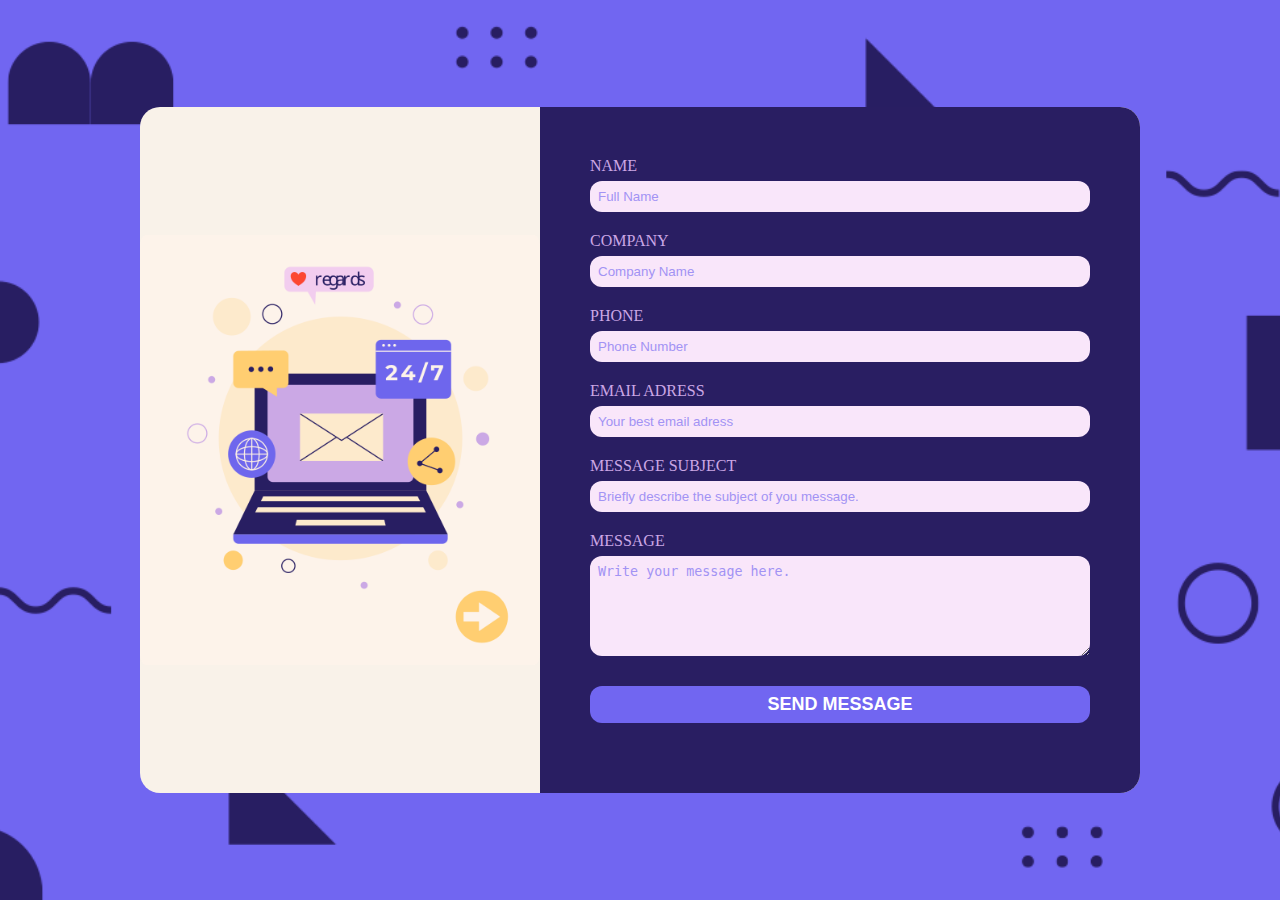
<file: contacto.html>
<!DOCTYPE html>
<html lang="en">
<head>
    <meta charset="UTF-8">
    <meta name="viewport" content="width=device-width, initial-scale=1.0">
    <title>Document</title>
    <link rel="stylesheet" href="CSS/contacto.css">
    <link rel="preconnect" href="https://fonts.googleapis.com">
    <link rel="preconnect" href="https://fonts.gstatic.com" crossorigin>
    <link href="https://fonts.googleapis.com/css2?family=Bad+Script&family=Bebas+Neue&display=swap" rel="stylesheet">
</head>
<body>
    
    <main class="main">

        <section class="contenido">

            <div class="izquierda">
                <img src="img/imagen1.png" alt="Imagen adorno">
            </div>
            
            <div class="derecha">

                <form action="" class="formulario">

                    <span>NAME</span>
                    <input class="imput" placeholder="Full Name" type="text">

                
                    <span>COMPANY</span>
                    <input class="imput" placeholder="Company Name" type="text">
                    

                    <span>PHONE</span>             
                    <input class="imput" placeholder="Phone Number" type="number">
                            

                    <span>EMAIL ADRESS</span>
                    <input class="imput" placeholder="Your best email adress"  type="email">
                    

                    <span>MESSAGE SUBJECT</span>
                    <input class="imput" placeholder="Briefly describe the subject of you message." type="text">
                    
                    
                    <span>MESSAGE</span>
                    <textarea name="" id="" cols="500" rows="8" placeholder="Write your message here."></textarea>
                    <input class="submit" type="submit" value="SEND MESSAGE">
                
                </form>

            </div>

        </section>

    </main>

</body>
</html>
</file>
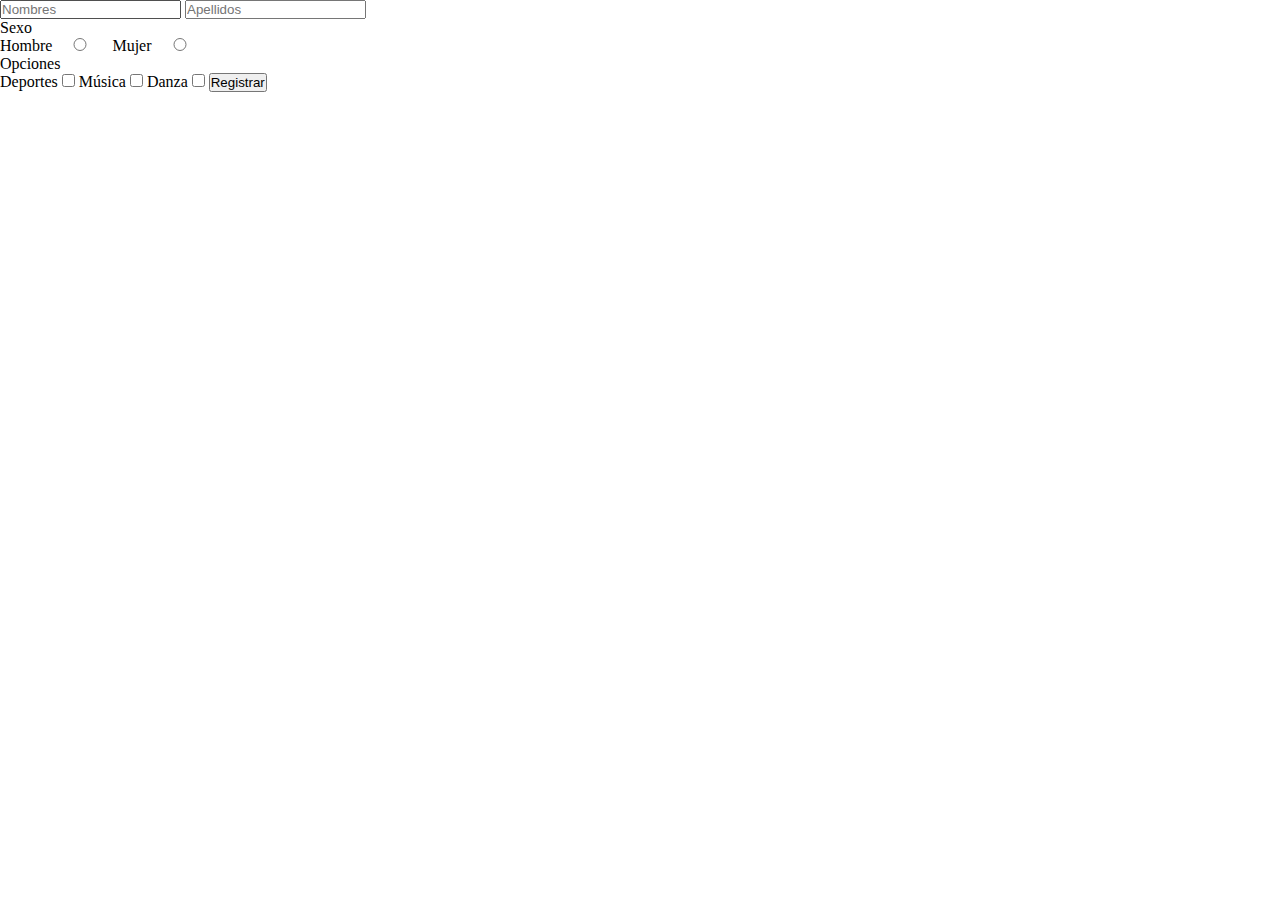
<file: formulario2.html>
<!DOCTYPE html>
<html lang="es">
<head>
    <meta charset="UTF-8">
    <meta name="viewport" content="width=device-width, initial-scale=1.0">
    <title>Document</title>
    <link rel="stylesheet" href="CSS/formulario2.css">
</head>
<body>

    <div class="contenedor">

        <!--
            -Value indica el valor colocado en el input
            -Name permite seleccionar un input
            -Type nos permite elegir el tipo de input que vamos a crear
            -Action nos permite elegir a donde enviaremos los datos llenados
            del formulario
        -->

        <form action="" class="formulario">

            <input class="inputText" placeholder="Nombres" type="text">

            <input class="inputText" placeholder="Apellidos" type="text">

            <p>Sexo</p>

            <span>Hombre</span> <input class="inputRadio" name="sexo" type="radio" value="M">

            <span>Mujer</span> <input class="inputRadio" name="sexo" type="radio" value="F">

            <p>Opciones</p>

            <span>Deportes</span> <input class="inputCheck" name="interés" type="checkbox">
            
            <span>Música</span> <input class="inputCheck" name="interés" type="checkbox">

            <span>Danza</span> <input class="inputCheck" name="interés" type="checkbox">

            <input type="submit" value="Registrar">



        </form>
    </div>
    
</body>
</html>
</file>
<file: CSS/contacto.css>
*{
    margin: 0;
    padding: 0;
    box-sizing: border-box;
}

.main   {
    width: 100%;
    min-height: 100vh;
    background-image: url(../img/fondo.png);
    background-size: cover;
    background-position: center;
    display: flex;
    justify-content: center;
    align-items: center;

}

.contenido  {
    width: 80%;
    max-width: 1000px;
    min-height: 500px;
    background-color: #f9f2e9;
    border-radius: 20px;
    display: flex;
    flex-wrap: wrap;
    margin-top: 40px;
    margin-bottom: 40px;
}

.izquierda  {
    width: 100%; 
    border-radius: 20px 0 0 20px;
    display: flex;
    flex-wrap: wrap;
    justify-content: center;
    align-content: center;
}

.izquierda  img{
    width: 100%;
    
}

.derecha    {
    width: 100%;
    min-height: 500px; 
    background-color: #291e62;
    border-radius: 0 0 20px 20px;
    padding: 50px;

}

.formulario span{
    color: #CBA7E5;
}

.formulario input, .formulario textarea {
    width: 100%;
    border-radius: 12px;
    padding: 8px;
    border: none;
    margin-top: 6px;
    margin-bottom: 20px;
    background-color: #f9e6fa;
}

.formulario textarea {
    min-width: 100%;
    max-width: 100%;
    min-height: 100px;
    max-height: 100px;
}

.submit {
    background-color: #7166f1 !important;
    color: white;
    font-size: 18px;
    font-weight: bolder;
}

::-webkit-input-placeholder {
    color: #a293f4; 
}  

@media screen and (min-width: 1000px) {
    .izquierda{
        width: 40%;
        display: flex;
        flex-wrap: wrap;
    }

    .derecha{   
        width: 60%;
        border-radius: 0 20px 20px 0; 
    }
}

/*Los diseños de paginas web responsive siempre se hacen pensando en el 
formato de telefono, y, dentro de los @media siempre van los formatos
para pc y otros dispositivos (de resoluciones mas grandes)*/

/*Podemos elegir el tipo de fuente dentro de fuentes usando
<link href="https://fonts.googleapis.com/css2?family=Bebas+Neue&display=swap" 
rel="stylesheet">*/

/*Los formatos de BORDER-RADIUS siempre van en sentido horario*/
</file>
<file: CSS/formulario2.css>
*{
    margin: 0;
    padding: 0;
    box-sizing: border-box;
}


.inputRadio{
    background-color: red;
    margin-left: 4px;
    margin-right: 8px;
    width: 40px;
}
</file>
